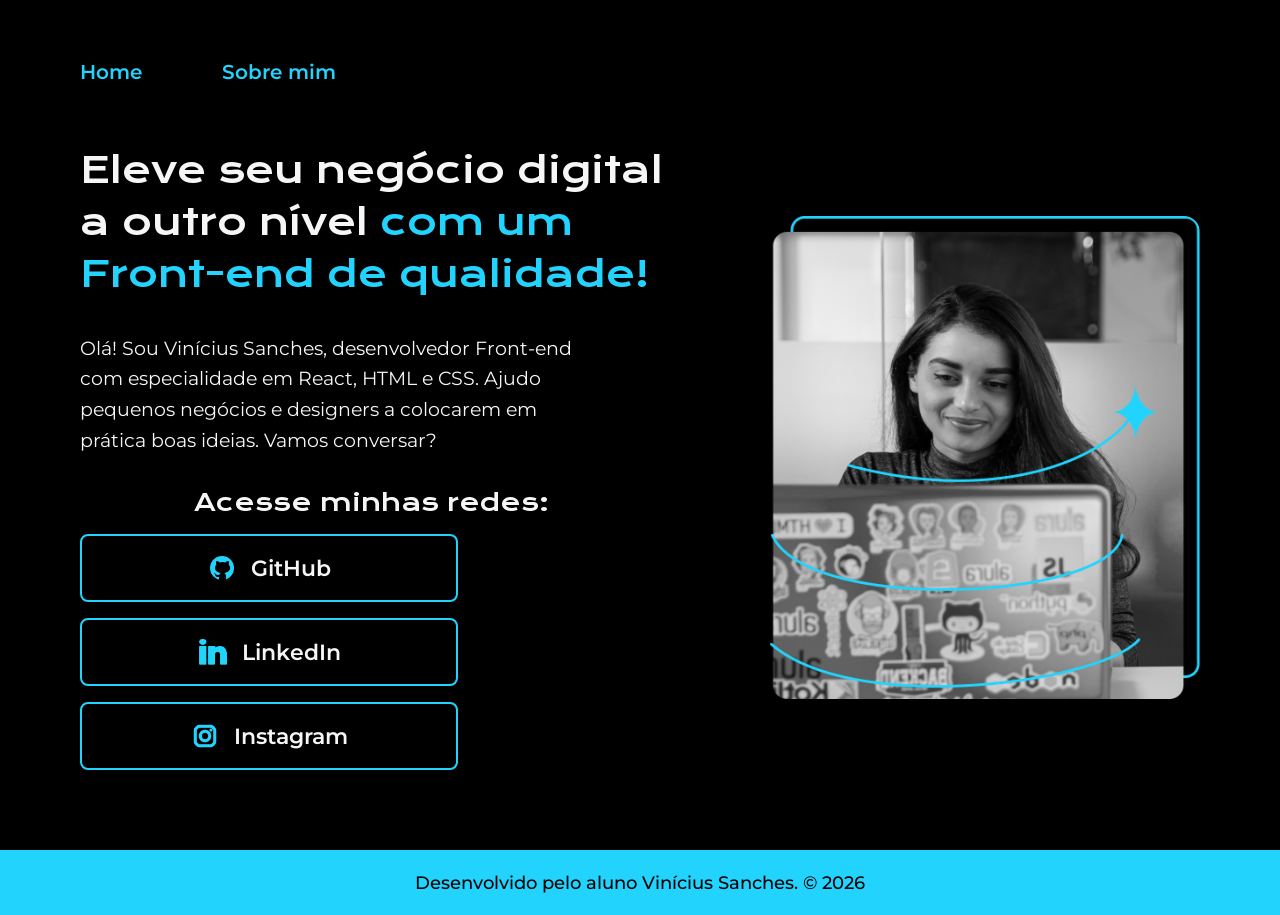
<file: index.html>
<!DOCTYPE html>
<html lang="pt-br">
<head>
    <meta charset="UTF-8">
    <meta name="viewport" content="width=device-width, initial-scale=1.0">
    <title>Portfólio</title>
    <link rel="stylesheet" href="style.css">
    <link rel="stylesheet" href="style1.css">
    <style>
        @import url('https://fonts.googleapis.com/css2?family=Krona+One&display=swap');
        @import url('https://fonts.googleapis.com/css2?family=Krona+One&family=Montserrat:ital,wght@0,100..900;1,100..900&display=swap');
    </style>
</head>
<body>

<header>
    <nav>
        <a href="./index.html">Home</a>
        <a href="./index1.html">Sobre mim</a>
    </nav>
</header>

<main class="container">
    
    <section class="conteudo">
        <h1>
            Eleve seu negócio digital <br>
            a outro nível <span>com um <br> Front-end de qualidade!</span>
        </h1>

        <p>
            Olá! Sou Vinícius Sanches, desenvolvedor Front-end <br>
            com especialidade em React, HTML e CSS. Ajudo <br>
            pequenos negócios e designers a colocarem em <br>
            prática boas ideias. Vamos conversar? <br>
        </p>

        <div class="redes">
            <h2>Acesse minhas redes:</h2>
            <a class="botao" href="https://github.com/vini-dev-style" target="_blank" rel="external"><img class="icone" src="icons/icons8-github-50 (1).png" alt="Ícone do GitHub">GitHub</a>
            <a class="botao" href="https://www.linkedin.com/in/vin%C3%ADcius-sanches-627118370/" target="_blank" rel="external"><img class="icone" src="icons/icons8-linkedin-50 (1).png" alt="Ícone do LinkedIn">LinkedIn</a>
            <a class="botao" href="https://www.instagram.com/vini77_15/?utm_source=ig_web_button_share_sheet" target="_blank" rel="external"><img class="icone" src="icons/icons8-instagram-50 (1).png" alt="Ícone do Instagram">Instagram</a>
        </div>
    </section>

    <section class="imagem">
        <img class="vinicius" src="imagens/Imagem.png" alt="">
        
    </section>

</main>

<footer>
    <p>Desenvolvido pelo aluno Vinícius Sanches. &copy; 2026</p>
</footer>

</body>
</html>
</file>
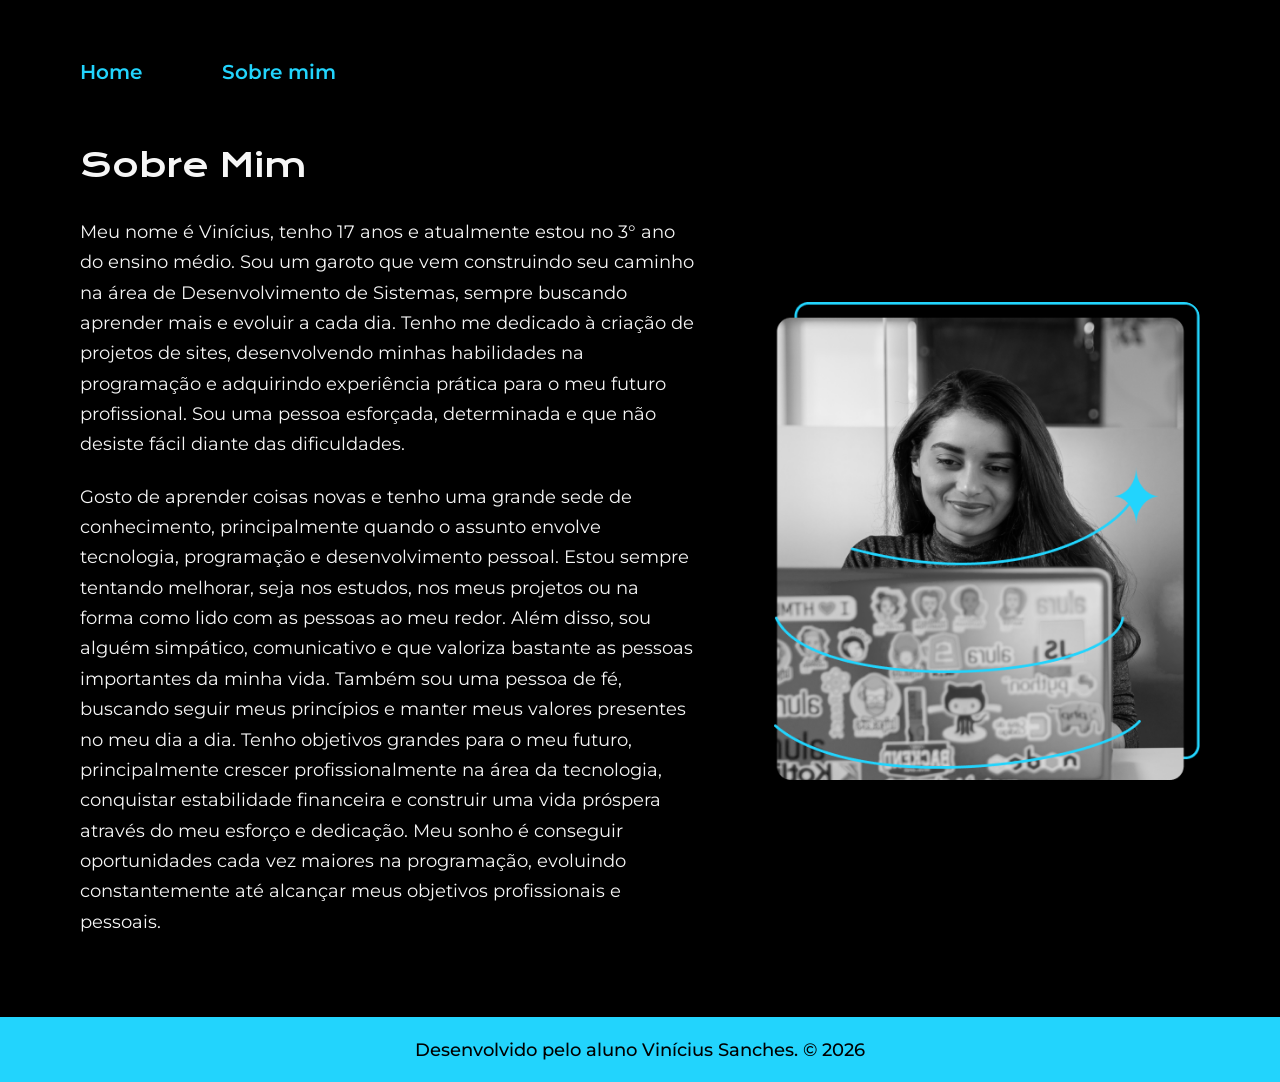
<file: index1.html>
<!DOCTYPE html>
<html lang="pt-br">
<head>
    <meta charset="UTF-8">
    <meta name="viewport" content="width=device-width, initial-scale=1.0">
    <title>Sobre mim</title>
    <link rel="stylesheet" href="style.css">
    <link rel="stylesheet" href="style1.css">
    <style>
        @import url('https://fonts.googleapis.com/css2?family=Krona+One&display=swap');
        @import url('https://fonts.googleapis.com/css2?family=Krona+One&family=Montserrat:ital,wght@0,100..900;1,100..900&display=swap');
    </style>
</head>
<body>
    <header>
        <nav>
            <a href="./index.html">Home</a>
            <a href="./index1.html">Sobre mim</a>
        </nav>
    </header>
    <main class="container">
        <section class="sobremim-conteudo">
            <h3>Sobre Mim</h1>
            <div>
                <p>Meu nome é Vinícius, tenho 17 anos e atualmente estou no 3° ano do ensino médio.
                Sou um garoto que vem construindo seu caminho na área de Desenvolvimento de  Sistemas, sempre buscando aprender mais e evoluir a cada dia.
                Tenho me dedicado à criação de projetos de sites, desenvolvendo minhas habilidades na programação e adquirindo experiência prática para o meu futuro profissional.
                Sou uma pessoa esforçada, determinada e que não desiste fácil diante das dificuldades.</p>

                <p>Gosto de aprender coisas novas e tenho uma grande sede de conhecimento, principalmente quando o assunto envolve tecnologia, programação e desenvolvimento pessoal.
                Estou sempre tentando melhorar, seja nos estudos, nos meus projetos ou na forma como lido com as pessoas ao meu redor.   
                Além disso, sou alguém simpático, comunicativo e que valoriza bastante as pessoas importantes da minha vida.
                Também sou uma pessoa de fé, buscando seguir meus princípios e manter meus valores presentes no meu dia a dia.   
                Tenho objetivos grandes para o meu futuro, principalmente crescer profissionalmente na área da tecnologia, conquistar estabilidade financeira e construir uma vida próspera através do meu esforço e dedicação.
                Meu sonho é conseguir oportunidades cada vez maiores na programação, evoluindo  constantemente até alcançar meus objetivos profissionais e pessoais.</p>
            </div>
        </section>

        <section class="imagem">
            <img class="foto" src="imagens/Imagem.png" alt="FigmaImagem">
        </section>

    </main>

    <footer>
        <p>Desenvolvido pelo aluno Vinícius Sanches. &copy; 2026</p>
    </footer>
</body>
</html>
</file>
<file: style.css>
* {
    margin: 0;
    padding: 0;
    box-sizing: border-box;
}

body {
    min-height: 100vh;
    background-color: #000;
    color: #f6f6f6;
    font-family: "Montserrat", Arial, Helvetica, sans-serif;
    display: flex;
    flex-direction: column;
}

header {
    width: 100%;
    max-width: 1200px;
    margin: 0 auto;
    padding: 60px 40px 0;
}

nav {
    display: flex;
    gap: 80px;
}

nav a {
    color: #22d4fd;
    text-decoration: none;
    font-size: 1.25rem;
    font-weight: 600;
    font-family: "Montserrat", sans-serif;
}

.container {
    width: 100%;
    max-width: 1200px;
    margin: 0 auto;
    padding: 60px 40px 80px;
    display: flex;
    align-items: center;
    justify-content: space-between;
    gap: 80px;
    flex: 1;
}

.conteudo {
    max-width: 620px;
    display: flex;
    flex-direction: column;
    gap: 32px;
}

.conteudo h1 {
    font-size: 2.25rem;
    font-weight: 400;
    line-height: 1.45;
    font-family: "Krona One", sans-serif;
}

.conteudo span {
    color: #22d4fd;
}

.conteudo p {
    color: #f6f6f6;
    font-size: 1.2rem;
    line-height: 1.6;
}

.redes {
    display: flex;
    flex-direction: column;
    gap: 16px;
}

.redes h2 {
    font-size: 1.5rem;
    font-family: "Krona One", sans-serif;
    font-weight: 400;
    text-align: center;
}

.botao {
    display: flex;
    align-items: center;
    justify-content: center;
    gap: 14px;
    width: 100%;
    max-width: 378px;
    border: 2px solid #22d4fd;
    color: #f6f6f6;
    text-decoration: none;
    padding: 17px 20px;
    border-radius: 8px;
    font-size: 1.35rem;
    font-weight: 600;
    transition: background-color 0.3s ease, color 0.3s ease, transform 0.2s ease;
}

.botao:hover {
    background: #256b7b;
    color: #000;
    transform: translateY(-2px);
}

.icone {
    width: 30px;
    height: 30px;
    object-fit: contain;
    flex-shrink: 0;
}

.imagem {
    width: min(45vw, 430px);
}

.vinicius,
.foto {
    width: 100%;
    max-width: 430px;
    border-radius: 16px;
    display: block;
}

footer {
    margin-top: auto;
    text-align: center;
    padding: 22px 10px;
    background: #22d4fd;
    color: #000;
    font-size: 1.1rem;
    font-weight: 500;
}

@media (max-width: 900px) {
    header {
        padding: 40px 24px 0;
    }

    nav {
        justify-content: center;
        gap: 40px;
    }

    .container {
        padding: 32px 24px 64px;
        flex-direction: column-reverse;
        gap: 32px;
        text-align: center;
    }

    .conteudo {
        max-width: 100%;
        align-items: center;
    }

    .conteudo h1 {
        font-size: 1.8rem;
    }

    .conteudo p {
        font-size: 1.05rem;
    }

    .redes {
        width: 100%;
        align-items: center;
    }

    .botao {
        max-width: 100%;
    }

    .imagem {
        width: min(90vw, 380px);
    }
}
</file>
<file: style1.css>
@import url('https://fonts.googleapis.com/css2?family=Krona+One&family=Montserrat:wght@400;500;600&display=swap');

.sobremim-conteudo {
    max-width: 620px;
    display: flex;
    flex-direction: column;
    gap: 28px;
}

.sobremim-conteudo h3 {
    color: #f6f6f6;
    font-family: "Krona One", sans-serif;
    font-weight: 400;
    font-size: 2rem;
    line-height: 1.4;
}

.sobremim-conteudo div {
    display: flex;
    flex-direction: column;
    gap: 22px;
}

.sobremim-conteudo p {
    color: #f6f6f6;
    font-size: 1.15rem;
    line-height: 1.65;
    max-width: 620px;
    font-family: "Montserrat", sans-serif;
}

@media (max-width: 900px) {
    .sobremim-conteudo {
        max-width: 100%;
        text-align: left;
    }

    .sobremim-conteudo h3 {
        text-align: center;
        font-size: 1.7rem;
    }

    .sobremim-conteudo p {
        font-size: 1rem;
    }
}

footer {
    margin-top: auto;
    text-align: center;
    padding: 22px 10px;
    background: #22d4fd;
    color: #000;
    font-size: 1.1rem;
    font-weight: 500;
}
</file>
